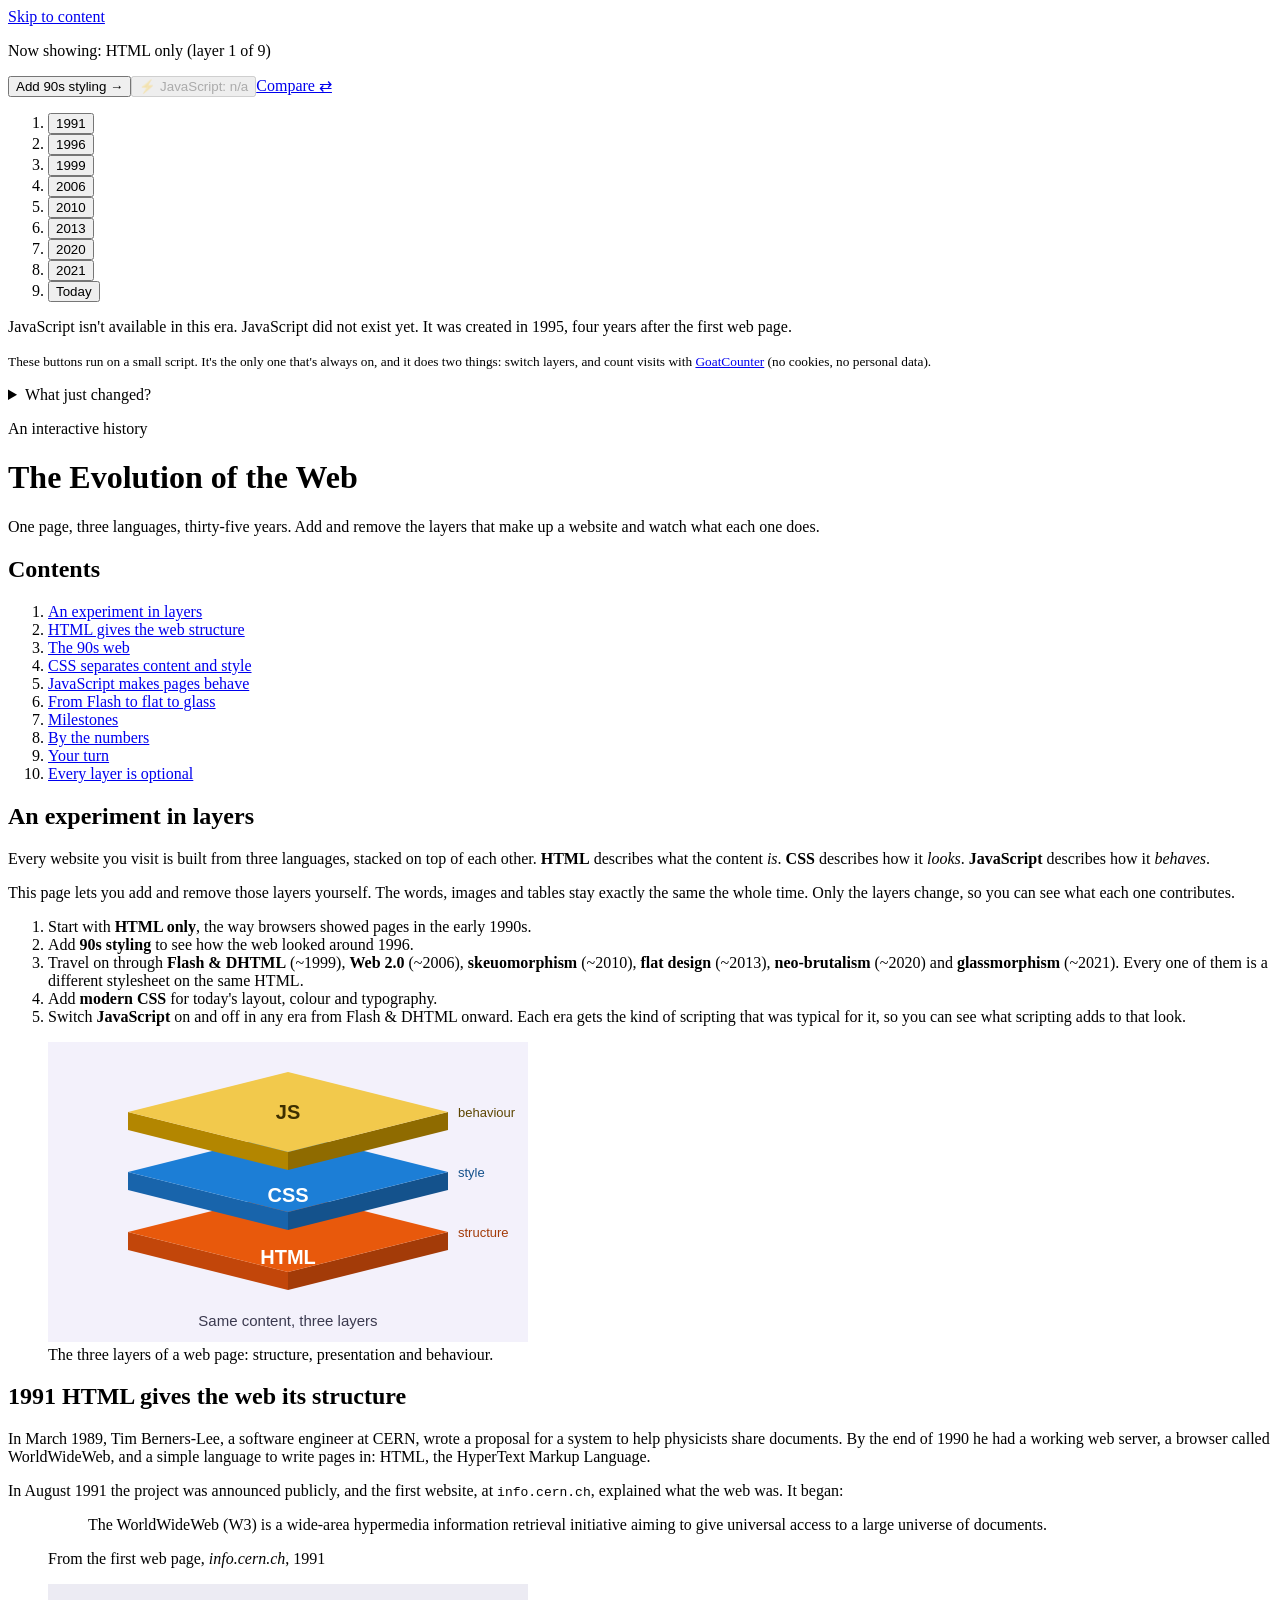
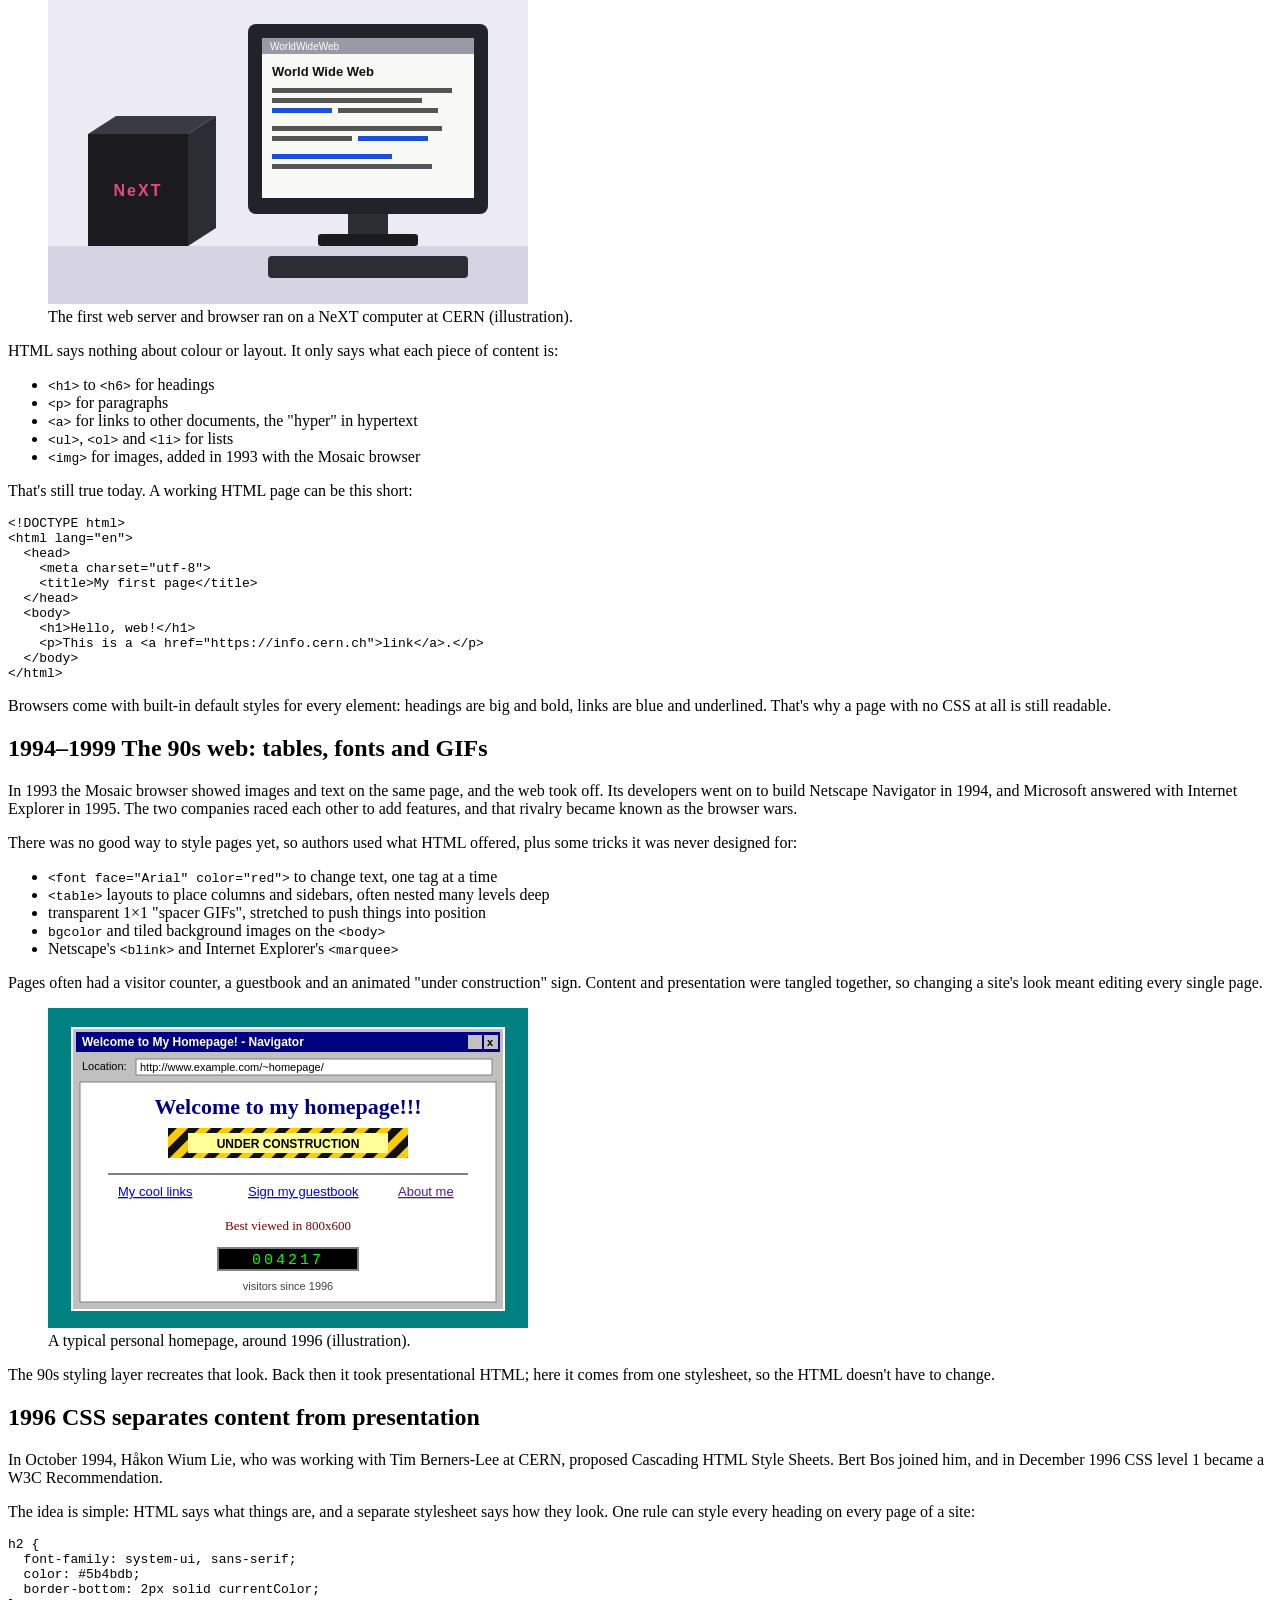
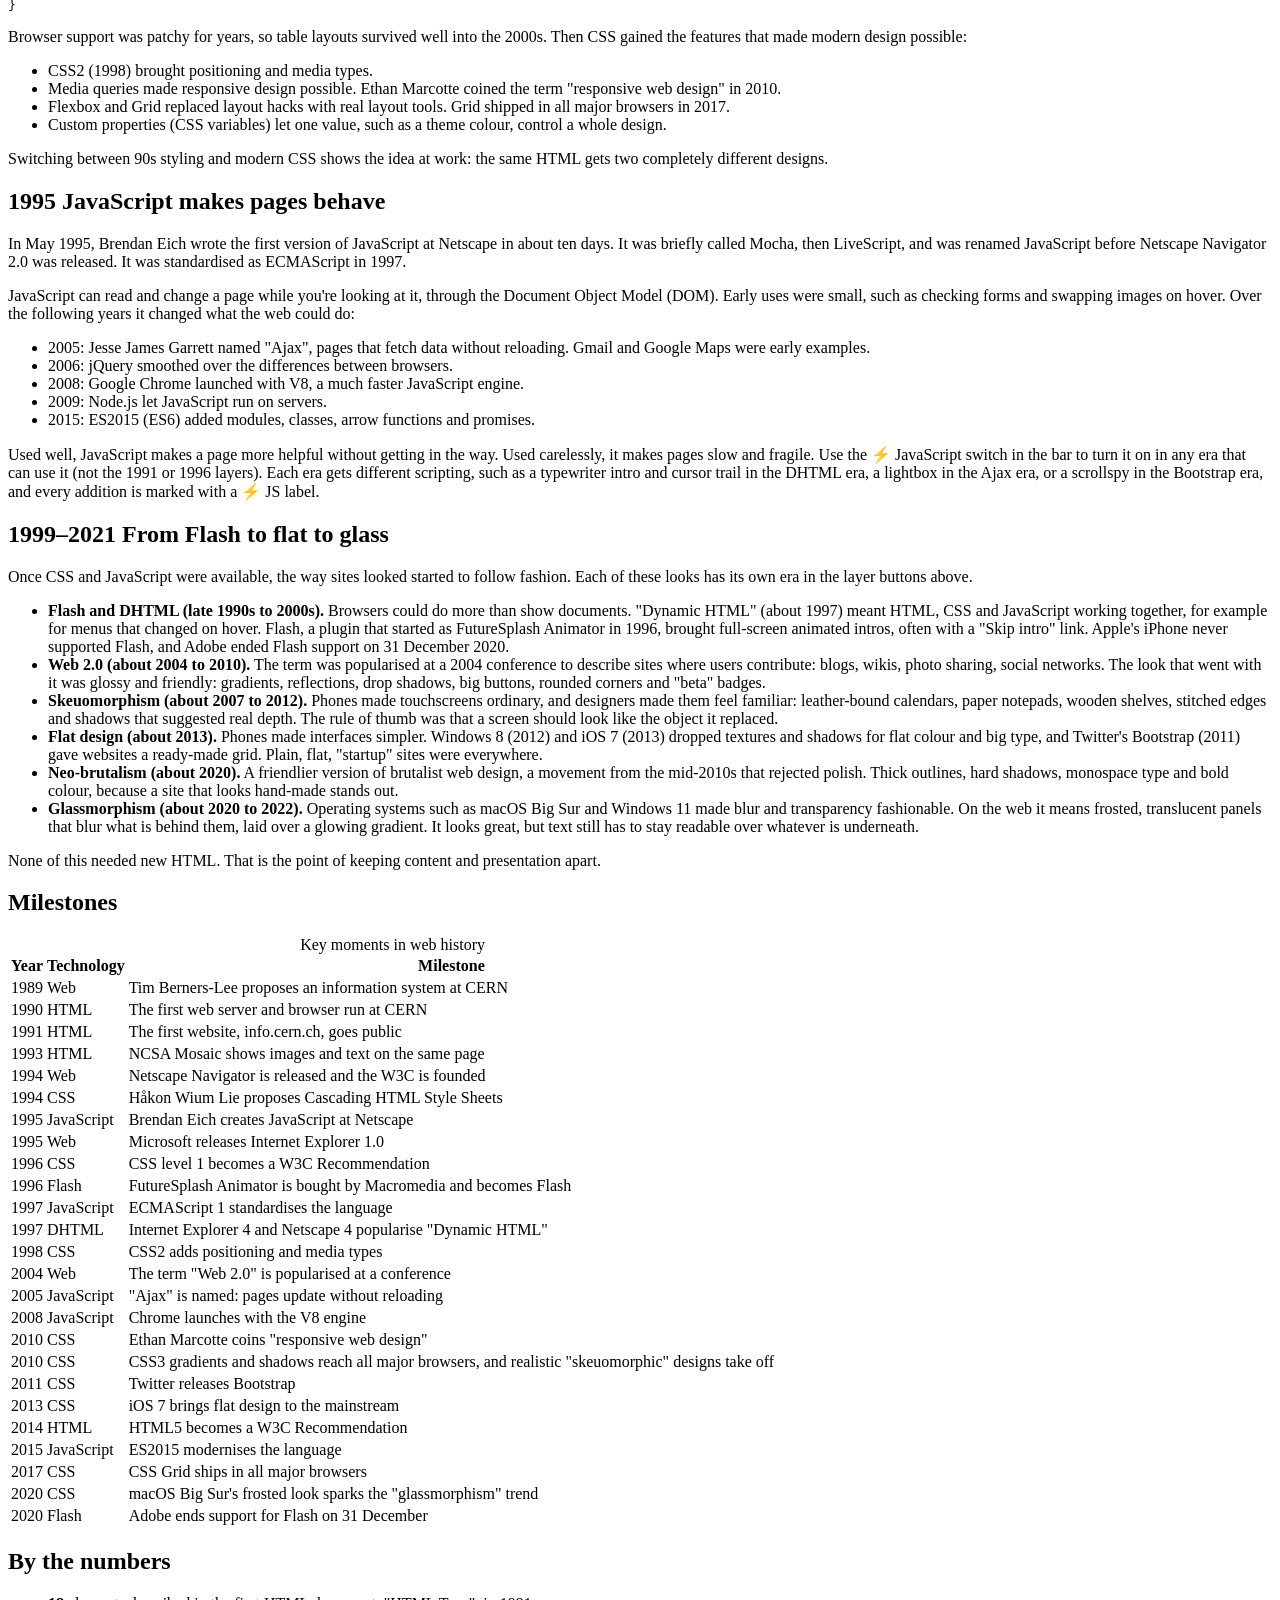
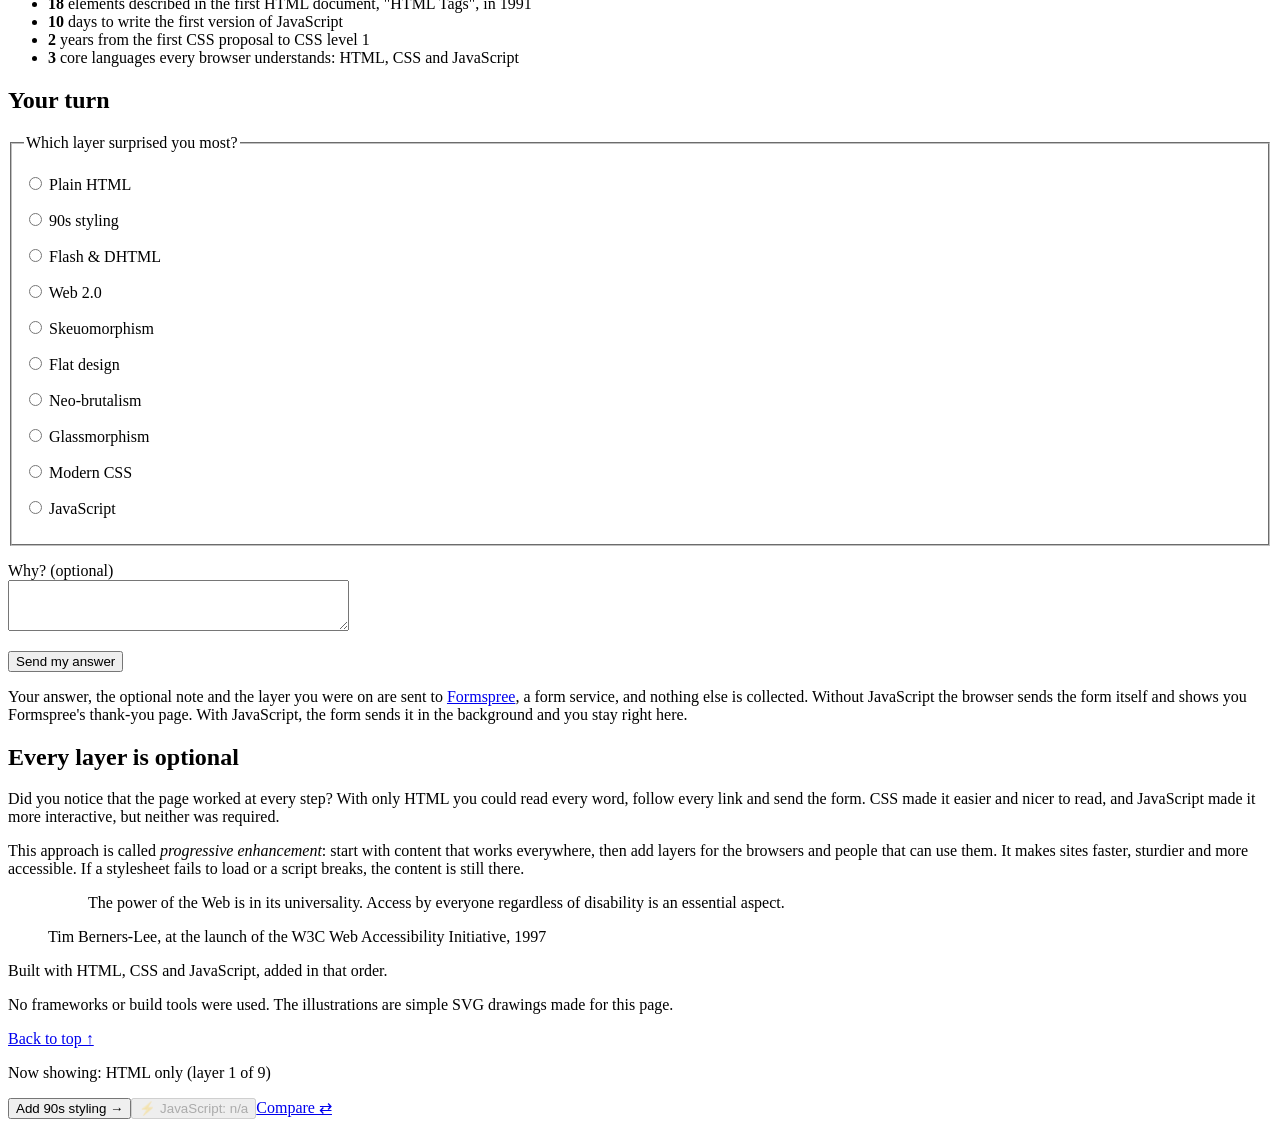
<file: index.html>
<!DOCTYPE html>
<html lang="en">
<head>
  <meta charset="utf-8">
  <meta name="viewport" content="width=device-width, initial-scale=1">
  <title>The Evolution of the Web</title>
  <meta name="description" content="An interactive page that lets you add and remove HTML, CSS and JavaScript layers to see what each one does.">
  <link rel="icon" href="assets/img/favicon.svg" type="image/svg+xml">
  <!-- The only script that is always on: it switches layers, nothing else. -->
  <script src="controller.js"></script>
</head>
<body>
  <a class="skip-link" href="#main">Skip to content</a>

  <nav class="layer-controls layer-controls--top" aria-label="Layers">
    <p class="layer-status" data-layer-status aria-live="polite"></p>
    <p class="layer-buttons" data-layer-buttons></p>
    <div class="era-timeline" data-era-timeline></div>
    <p class="js-status" data-js-status aria-live="polite"></p>
    <noscript>
      <p>JavaScript is turned off, so the layer buttons can't work. You're seeing the HTML layer, and that's HTML's strength: it works everywhere.</p>
    </noscript>
    <p class="layer-note"><small>These buttons run on a small script. It's the only one that's always on, and it does two things: switch layers, and count visits with <a href="https://www.goatcounter.com/">GoatCounter</a> (no cookies, no personal data).</small></p>
    <details class="what-changed">
      <summary>What just changed?</summary>
      <div class="what-changed__body" data-what-changed>
        <p>Nothing yet.</p>
      </div>
    </details>
  </nav>

  <header class="site-header" id="top">
    <p class="kicker">An interactive history</p>
    <h1>The Evolution of the Web</h1>
    <p class="lead">One page, three languages, thirty-five years. Add and remove the layers that make up a website and watch what each one does.</p>
  </header>

  <div class="page">
    <nav class="toc" aria-labelledby="toc-title">
      <h2 id="toc-title">Contents</h2>
      <ol>
        <li><a href="#intro">An experiment in layers</a></li>
        <li><a href="#html">HTML gives the web structure</a></li>
        <li><a href="#nineties">The 90s web</a></li>
        <li><a href="#css">CSS separates content and style</a></li>
        <li><a href="#javascript">JavaScript makes pages behave</a></li>
        <li><a href="#eras">From Flash to flat to glass</a></li>
        <li><a href="#timeline">Milestones</a></li>
        <li><a href="#numbers">By the numbers</a></li>
        <li><a href="#poll">Your turn</a></li>
        <li><a href="#progressive">Every layer is optional</a></li>
      </ol>
    </nav>

    <main id="main">
      <section id="intro">
        <h2>An experiment in layers</h2>
        <p>Every website you visit is built from three languages, stacked on top of each other. <strong>HTML</strong> describes what the content <em>is</em>. <strong>CSS</strong> describes how it <em>looks</em>. <strong>JavaScript</strong> describes how it <em>behaves</em>.</p>
        <p>This page lets you add and remove those layers yourself. The words, images and tables stay exactly the same the whole time. Only the layers change, so you can see what each one contributes.</p>
        <ol>
          <li>Start with <strong>HTML only</strong>, the way browsers showed pages in the early 1990s.</li>
          <li>Add <strong>90s styling</strong> to see how the web looked around 1996.</li>
          <li>Travel on through <strong>Flash &amp; DHTML</strong> (~1999), <strong>Web 2.0</strong> (~2006), <strong>skeuomorphism</strong> (~2010), <strong>flat design</strong> (~2013), <strong>neo-brutalism</strong> (~2020) and <strong>glassmorphism</strong> (~2021). Every one of them is a different stylesheet on the same HTML.</li>
          <li>Add <strong>modern CSS</strong> for today's layout, colour and typography.</li>
          <li>Switch <strong>JavaScript</strong> on and off in any era from Flash &amp; DHTML onward. Each era gets the kind of scripting that was typical for it, so you can see what scripting adds to that look.</li>
        </ol>
        <figure>
          <img src="assets/img/layers.svg" width="480" height="300" alt="Three stacked layers labelled HTML at the bottom, CSS in the middle and JS on top.">
          <figcaption>The three layers of a web page: structure, presentation and behaviour.</figcaption>
        </figure>
      </section>

      <section id="html">
        <h2><span class="era">1991</span> HTML gives the web its structure</h2>
        <p>In March 1989, Tim Berners-Lee, a software engineer at CERN, wrote a proposal for a system to help physicists share documents. By the end of 1990 he had a working web server, a browser called WorldWideWeb, and a simple language to write pages in: HTML, the HyperText Markup Language.</p>
        <p>In August 1991 the project was announced publicly, and the first website, at <code>info.cern.ch</code>, explained what the web was. It began:</p>
        <figure class="quote">
          <blockquote cite="http://info.cern.ch/hypertext/WWW/TheProject.html">
            <p>The WorldWideWeb (W3) is a wide-area hypermedia information retrieval initiative aiming to give universal access to a large universe of documents.</p>
          </blockquote>
          <figcaption>From the first web page, <cite>info.cern.ch</cite>, 1991</figcaption>
        </figure>
        <figure>
          <img src="assets/img/next-computer.svg" width="480" height="320" alt="Illustration of a black cube-shaped computer next to a monitor showing a simple text document with links.">
          <figcaption>The first web server and browser ran on a NeXT computer at CERN (illustration).</figcaption>
        </figure>
        <p>HTML says nothing about colour or layout. It only says what each piece of content is:</p>
        <ul>
          <li><code>&lt;h1&gt;</code> to <code>&lt;h6&gt;</code> for headings</li>
          <li><code>&lt;p&gt;</code> for paragraphs</li>
          <li><code>&lt;a&gt;</code> for links to other documents, the "hyper" in hypertext</li>
          <li><code>&lt;ul&gt;</code>, <code>&lt;ol&gt;</code> and <code>&lt;li&gt;</code> for lists</li>
          <li><code>&lt;img&gt;</code> for images, added in 1993 with the Mosaic browser</li>
        </ul>
        <p>That's still true today. A working HTML page can be this short:</p>
<pre><code>&lt;!DOCTYPE html&gt;
&lt;html lang="en"&gt;
  &lt;head&gt;
    &lt;meta charset="utf-8"&gt;
    &lt;title&gt;My first page&lt;/title&gt;
  &lt;/head&gt;
  &lt;body&gt;
    &lt;h1&gt;Hello, web!&lt;/h1&gt;
    &lt;p&gt;This is a &lt;a href="https://info.cern.ch"&gt;link&lt;/a&gt;.&lt;/p&gt;
  &lt;/body&gt;
&lt;/html&gt;</code></pre>
        <p>Browsers come with built-in default styles for every element: headings are big and bold, links are blue and underlined. That's why a page with no CSS at all is still readable.</p>
      </section>

      <section id="nineties">
        <h2><span class="era">1994–1999</span> The 90s web: tables, fonts and GIFs</h2>
        <p>In 1993 the Mosaic browser showed images and text on the same page, and the web took off. Its developers went on to build Netscape Navigator in 1994, and Microsoft answered with Internet Explorer in 1995. The two companies raced each other to add features, and that rivalry became known as the browser wars.</p>
        <p>There was no good way to style pages yet, so authors used what HTML offered, plus some tricks it was never designed for:</p>
        <ul>
          <li><code>&lt;font face="Arial" color="red"&gt;</code> to change text, one tag at a time</li>
          <li><code>&lt;table&gt;</code> layouts to place columns and sidebars, often nested many levels deep</li>
          <li>transparent 1×1 "spacer GIFs", stretched to push things into position</li>
          <li><code>bgcolor</code> and tiled background images on the <code>&lt;body&gt;</code></li>
          <li>Netscape's <code>&lt;blink&gt;</code> and Internet Explorer's <code>&lt;marquee&gt;</code></li>
        </ul>
        <p>Pages often had a visitor counter, a guestbook and an animated "under construction" sign. Content and presentation were tangled together, so changing a site's look meant editing every single page.</p>
        <figure>
          <img src="assets/img/browser-90s.svg" width="480" height="320" alt="Illustration of an old grey browser window showing a personal homepage with a welcome heading, an under construction sign and a visitor counter.">
          <figcaption>A typical personal homepage, around 1996 (illustration).</figcaption>
        </figure>
        <p>The 90s styling layer recreates that look. Back then it took presentational HTML; here it comes from one stylesheet, so the HTML doesn't have to change.</p>
      </section>

      <section id="css">
        <h2><span class="era">1996</span> CSS separates content from presentation</h2>
        <p>In October 1994, Håkon Wium Lie, who was working with Tim Berners-Lee at CERN, proposed Cascading HTML Style Sheets. Bert Bos joined him, and in December 1996 CSS level 1 became a W3C Recommendation.</p>
        <p>The idea is simple: HTML says what things are, and a separate stylesheet says how they look. One rule can style every heading on every page of a site:</p>
<pre><code>h2 {
  font-family: system-ui, sans-serif;
  color: #5b4bdb;
  border-bottom: 2px solid currentColor;
}</code></pre>
        <p>Browser support was patchy for years, so table layouts survived well into the 2000s. Then CSS gained the features that made modern design possible:</p>
        <ul>
          <li>CSS2 (1998) brought positioning and media types.</li>
          <li>Media queries made responsive design possible. Ethan Marcotte coined the term "responsive web design" in 2010.</li>
          <li>Flexbox and Grid replaced layout hacks with real layout tools. Grid shipped in all major browsers in 2017.</li>
          <li>Custom properties (CSS variables) let one value, such as a theme colour, control a whole design.</li>
        </ul>
        <p>Switching between 90s styling and modern CSS shows the idea at work: the same HTML gets two completely different designs.</p>
      </section>

      <section id="javascript">
        <h2><span class="era">1995</span> JavaScript makes pages behave</h2>
        <p>In May 1995, Brendan Eich wrote the first version of JavaScript at Netscape in about ten days. It was briefly called Mocha, then LiveScript, and was renamed JavaScript before Netscape Navigator 2.0 was released. It was standardised as ECMAScript in 1997.</p>
        <p>JavaScript can read and change a page while you're looking at it, through the Document Object Model (DOM). Early uses were small, such as checking forms and swapping images on hover. Over the following years it changed what the web could do:</p>
        <ul>
          <li>2005: Jesse James Garrett named "Ajax", pages that fetch data without reloading. Gmail and Google Maps were early examples.</li>
          <li>2006: jQuery smoothed over the differences between browsers.</li>
          <li>2008: Google Chrome launched with V8, a much faster JavaScript engine.</li>
          <li>2009: Node.js let JavaScript run on servers.</li>
          <li>2015: ES2015 (ES6) added modules, classes, arrow functions and promises.</li>
        </ul>
        <p>Used well, JavaScript makes a page more helpful without getting in the way. Used carelessly, it makes pages slow and fragile. Use the ⚡ JavaScript switch in the bar to turn it on in any era that can use it (not the 1991 or 1996 layers). Each era gets different scripting, such as a typewriter intro and cursor trail in the DHTML era, a lightbox in the Ajax era, or a scrollspy in the Bootstrap era, and every addition is marked with a ⚡ JS label.</p>
      </section>

      <section id="eras">
        <h2><span class="era">1999–2021</span> From Flash to flat to glass</h2>
        <p>Once CSS and JavaScript were available, the way sites looked started to follow fashion. Each of these looks has its own era in the layer buttons above.</p>
        <ul>
          <li><strong>Flash and DHTML (late 1990s to 2000s).</strong> Browsers could do more than show documents. "Dynamic HTML" (about 1997) meant HTML, CSS and JavaScript working together, for example for menus that changed on hover. Flash, a plugin that started as FutureSplash Animator in 1996, brought full-screen animated intros, often with a "Skip intro" link. Apple's iPhone never supported Flash, and Adobe ended Flash support on 31 December 2020.</li>
          <li><strong>Web 2.0 (about 2004 to 2010).</strong> The term was popularised at a 2004 conference to describe sites where users contribute: blogs, wikis, photo sharing, social networks. The look that went with it was glossy and friendly: gradients, reflections, drop shadows, big buttons, rounded corners and "beta" badges.</li>
          <li><strong>Skeuomorphism (about 2007 to 2012).</strong> Phones made touchscreens ordinary, and designers made them feel familiar: leather-bound calendars, paper notepads, wooden shelves, stitched edges and shadows that suggested real depth. The rule of thumb was that a screen should look like the object it replaced.</li>
          <li><strong>Flat design (about 2013).</strong> Phones made interfaces simpler. Windows 8 (2012) and iOS 7 (2013) dropped textures and shadows for flat colour and big type, and Twitter's Bootstrap (2011) gave websites a ready-made grid. Plain, flat, "startup" sites were everywhere.</li>
          <li><strong>Neo-brutalism (about 2020).</strong> A friendlier version of brutalist web design, a movement from the mid-2010s that rejected polish. Thick outlines, hard shadows, monospace type and bold colour, because a site that looks hand-made stands out.</li>
          <li><strong>Glassmorphism (about 2020 to 2022).</strong> Operating systems such as macOS Big Sur and Windows 11 made blur and transparency fashionable. On the web it means frosted, translucent panels that blur what is behind them, laid over a glowing gradient. It looks great, but text still has to stay readable over whatever is underneath.</li>
        </ul>
        <p>None of this needed new HTML. That is the point of keeping content and presentation apart.</p>
      </section>

      <section id="timeline">
        <h2>Milestones</h2>
        <div class="table-wrap">
          <table id="milestones-table">
            <caption>Key moments in web history</caption>
            <thead>
              <tr>
                <th scope="col">Year</th>
                <th scope="col">Technology</th>
                <th scope="col">Milestone</th>
              </tr>
            </thead>
            <tbody>
              <tr><td>1989</td><td>Web</td><td>Tim Berners-Lee proposes an information system at CERN</td></tr>
              <tr><td>1990</td><td>HTML</td><td>The first web server and browser run at CERN</td></tr>
              <tr><td>1991</td><td>HTML</td><td>The first website, info.cern.ch, goes public</td></tr>
              <tr><td>1993</td><td>HTML</td><td>NCSA Mosaic shows images and text on the same page</td></tr>
              <tr><td>1994</td><td>Web</td><td>Netscape Navigator is released and the W3C is founded</td></tr>
              <tr><td>1994</td><td>CSS</td><td>Håkon Wium Lie proposes Cascading HTML Style Sheets</td></tr>
              <tr><td>1995</td><td>JavaScript</td><td>Brendan Eich creates JavaScript at Netscape</td></tr>
              <tr><td>1995</td><td>Web</td><td>Microsoft releases Internet Explorer 1.0</td></tr>
              <tr><td>1996</td><td>CSS</td><td>CSS level 1 becomes a W3C Recommendation</td></tr>
              <tr><td>1996</td><td>Flash</td><td>FutureSplash Animator is bought by Macromedia and becomes Flash</td></tr>
              <tr><td>1997</td><td>JavaScript</td><td>ECMAScript 1 standardises the language</td></tr>
              <tr><td>1997</td><td>DHTML</td><td>Internet Explorer 4 and Netscape 4 popularise "Dynamic HTML"</td></tr>
              <tr><td>1998</td><td>CSS</td><td>CSS2 adds positioning and media types</td></tr>
              <tr><td>2004</td><td>Web</td><td>The term "Web 2.0" is popularised at a conference</td></tr>
              <tr><td>2005</td><td>JavaScript</td><td>"Ajax" is named: pages update without reloading</td></tr>
              <tr><td>2008</td><td>JavaScript</td><td>Chrome launches with the V8 engine</td></tr>
              <tr><td>2010</td><td>CSS</td><td>Ethan Marcotte coins "responsive web design"</td></tr>
              <tr><td>2010</td><td>CSS</td><td>CSS3 gradients and shadows reach all major browsers, and realistic "skeuomorphic" designs take off</td></tr>
              <tr><td>2011</td><td>CSS</td><td>Twitter releases Bootstrap</td></tr>
              <tr><td>2013</td><td>CSS</td><td>iOS 7 brings flat design to the mainstream</td></tr>
              <tr><td>2014</td><td>HTML</td><td>HTML5 becomes a W3C Recommendation</td></tr>
              <tr><td>2015</td><td>JavaScript</td><td>ES2015 modernises the language</td></tr>
              <tr><td>2017</td><td>CSS</td><td>CSS Grid ships in all major browsers</td></tr>
              <tr><td>2020</td><td>CSS</td><td>macOS Big Sur's frosted look sparks the "glassmorphism" trend</td></tr>
              <tr><td>2020</td><td>Flash</td><td>Adobe ends support for Flash on 31 December</td></tr>
            </tbody>
          </table>
        </div>
      </section>

      <section id="numbers">
        <h2>By the numbers</h2>
        <ul class="stats">
          <li><strong class="stat-number" data-count="18">18</strong> <span>elements described in the first HTML document, "HTML Tags", in 1991</span></li>
          <li><strong class="stat-number" data-count="10">10</strong> <span>days to write the first version of JavaScript</span></li>
          <li><strong class="stat-number" data-count="2">2</strong> <span>years from the first CSS proposal to CSS level 1</span></li>
          <li><strong class="stat-number" data-count="3">3</strong> <span>core languages every browser understands: HTML, CSS and JavaScript</span></li>
        </ul>
      </section>

      <section id="poll">
        <h2>Your turn</h2>
        <form id="poll-form" action="https://formspree.io/f/xljgerdb" method="post">
          <input type="hidden" name="layer" value="html">
          <input type="hidden" name="javascript" value="off">
          <input type="hidden" name="_subject" value="New answer: The Evolution of the Web">
          <p hidden><label>Leave this empty <input type="text" name="_gotcha" tabindex="-1" autocomplete="off"></label></p>
          <fieldset>
            <legend>Which layer surprised you most?</legend>
            <p><label><input type="radio" id="poll-html" name="choice" value="Plain HTML (1991)" required> Plain HTML</label></p>
            <p><label><input type="radio" id="poll-retro" name="choice" value="90s styling (1996)"> 90s styling</label></p>
            <p><label><input type="radio" id="poll-flash" name="choice" value="Flash &amp; DHTML (~1999)"> Flash &amp; DHTML</label></p>
            <p><label><input type="radio" id="poll-web2" name="choice" value="Web 2.0 (~2006)"> Web 2.0</label></p>
            <p><label><input type="radio" id="poll-skeuo" name="choice" value="Skeuomorphism (~2010)"> Skeuomorphism</label></p>
            <p><label><input type="radio" id="poll-flat" name="choice" value="Flat design (~2013)"> Flat design</label></p>
            <p><label><input type="radio" id="poll-brutal" name="choice" value="Neo-brutalism (~2020)"> Neo-brutalism</label></p>
            <p><label><input type="radio" id="poll-glass" name="choice" value="Glassmorphism (~2021)"> Glassmorphism</label></p>
            <p><label><input type="radio" id="poll-css" name="choice" value="Modern CSS"> Modern CSS</label></p>
            <p><label><input type="radio" id="poll-js" name="choice" value="JavaScript"> JavaScript</label></p>
          </fieldset>
          <p>
            <label for="poll-why">Why? (optional)</label><br>
            <textarea id="poll-why" name="why" rows="3" cols="40" maxlength="140"></textarea>
          </p>
          <p><button type="submit">Send my answer</button></p>
        </form>
        <p>Your answer, the optional note and the layer you were on are sent to <a href="https://formspree.io/">Formspree</a>, a form service, and nothing else is collected. Without JavaScript the browser sends the form itself and shows you Formspree's thank-you page. With JavaScript, the form sends it in the background and you stay right here.</p>
      </section>

      <section id="progressive">
        <h2>Every layer is optional</h2>
        <p>Did you notice that the page worked at every step? With only HTML you could read every word, follow every link and send the form. CSS made it easier and nicer to read, and JavaScript made it more interactive, but neither was required.</p>
        <p>This approach is called <dfn>progressive enhancement</dfn>: start with content that works everywhere, then add layers for the browsers and people that can use them. It makes sites faster, sturdier and more accessible. If a stylesheet fails to load or a script breaks, the content is still there.</p>
        <figure class="quote">
          <blockquote>
            <p>The power of the Web is in its universality. Access by everyone regardless of disability is an essential aspect.</p>
          </blockquote>
          <figcaption>Tim Berners-Lee, at the launch of the W3C Web Accessibility Initiative, 1997</figcaption>
        </figure>
      </section>
    </main>
  </div>

  <footer class="site-footer">
    <p>Built with HTML, CSS and JavaScript, added in that order.</p>
    <p>No frameworks or build tools were used. The illustrations are simple SVG drawings made for this page.</p>
    <p class="visitor-counter" data-visitor-counter hidden></p>
    <p><a href="#top">Back to top ↑</a></p>
  </footer>

  <nav class="layer-controls layer-controls--bottom" aria-label="Layers (bottom of page)">
    <p class="layer-status" data-layer-status></p>
    <p class="layer-buttons" data-layer-buttons></p>
  </nav>
</body>
</html>
</file>
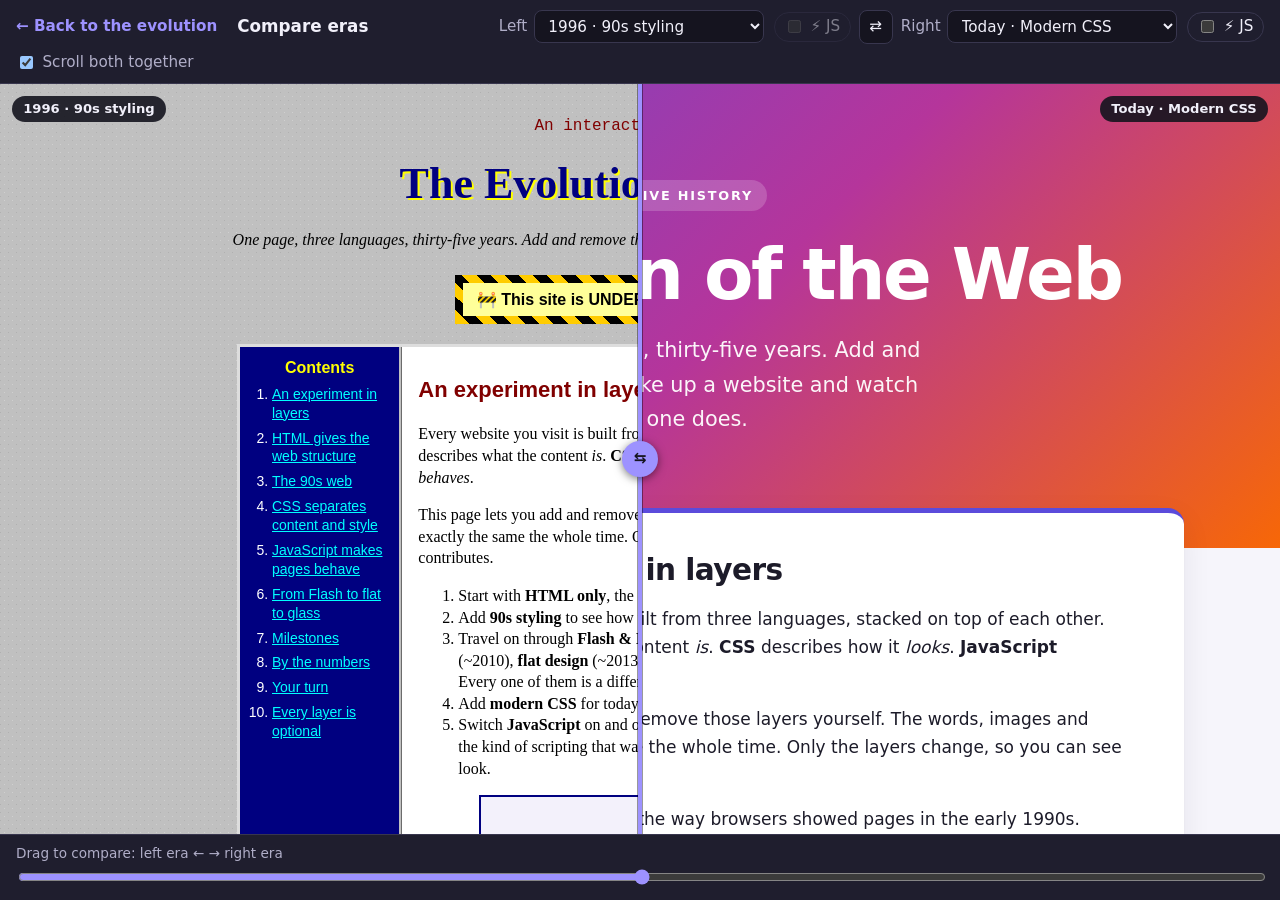
<file: compare.html>
<!DOCTYPE html>
<html lang="en">
<head>
  <meta charset="utf-8">
  <meta name="viewport" content="width=device-width, initial-scale=1">
  <title>Compare eras | The Evolution of the Web</title>
  <meta name="description" content="Drag a slider to compare two web design eras side by side, using the same content.">
  <link rel="icon" href="assets/img/favicon.svg" type="image/svg+xml">
  <link rel="stylesheet" href="compare.css">
  <script src="compare.js" defer></script>
</head>
<body>
  <header class="bar">
    <a class="back" id="back-link" href="index.html">← Back to the evolution</a>
    <h1>Compare eras</h1>
    <div class="pickers">
      <div class="side">
        <label>Left <select id="left-era"></select></label>
        <label class="js-pick"><input type="checkbox" id="left-js"> ⚡ JS</label>
      </div>
      <button type="button" id="swap" aria-label="Swap the two sides">⇄</button>
      <div class="side">
        <label>Right <select id="right-era"></select></label>
        <label class="js-pick"><input type="checkbox" id="right-js"> ⚡ JS</label>
      </div>
    </div>
    <label class="sync"><input type="checkbox" id="sync" checked> Scroll both together</label>
  </header>

  <noscript>
    <p class="notice">This page needs JavaScript to show two eras side by side. You can still visit each era on the <a href="index.html">main page</a>.</p>
  </noscript>

  <main class="stage" id="stage" aria-label="Two eras of the same page">
    <iframe id="frame-left" title="Left era"></iframe>
    <iframe id="frame-right" title="Right era"></iframe>
    <p class="chip chip--left" id="chip-left"></p>
    <p class="chip chip--right" id="chip-right"></p>
    <div class="divider" id="divider" aria-hidden="true"><span class="grip">⇆</span></div>
  </main>

  <div class="slider">
    <label for="split">Drag to compare: left era ← → right era</label>
    <input type="range" id="split" min="0" max="100" step="0.5" value="50">
  </div>
</body>
</html>
</file>
<file: compare.css>
/* Styles for compare.html only. The eras themselves are shown in iframes. */

:root {
  --bg: #15141f;
  --surface: #1f1e2e;
  --text: #f1f0fa;
  --muted: #b0aec8;
  --border: #38364e;
  --accent: #9d92ff;
  --accent-text: #15141f;
  color-scheme: dark;
}

*,
*::before,
*::after {
  box-sizing: border-box;
}

html,
body {
  height: 100%;
}

body {
  margin: 0;
  display: grid;
  grid-template-rows: auto 1fr auto;
  background: var(--bg);
  color: var(--text);
  font-family: system-ui, -apple-system, "Segoe UI", Roboto, sans-serif;
  font-size: 0.95rem;
  line-height: 1.4;
}

:focus-visible {
  outline: 3px solid var(--accent);
  outline-offset: 2px;
}

a {
  color: var(--accent);
}

/* ---------- Toolbar ---------- */
.bar {
  display: flex;
  flex-wrap: wrap;
  align-items: center;
  gap: 0.5rem 1.25rem;
  padding: 0.6rem 1rem;
  background: var(--surface);
  border-bottom: 1px solid var(--border);
}

.bar h1 {
  margin: 0;
  font-size: 1.05rem;
}

.back {
  font-weight: 600;
  text-decoration: none;
}

.back:hover {
  text-decoration: underline;
}

.pickers {
  display: flex;
  flex-wrap: wrap;
  align-items: center;
  gap: 0.5rem;
  margin-left: auto;
}

.pickers label,
.sync {
  display: inline-flex;
  align-items: center;
  gap: 0.4rem;
  color: var(--muted);
}

select,
button {
  font: inherit;
  color: var(--text);
  background: var(--bg);
  border: 1px solid var(--border);
  border-radius: 8px;
  padding: 0.35rem 0.6rem;
}

button {
  cursor: pointer;
}

button:hover,
select:hover {
  border-color: var(--accent);
}

.side {
  display: flex;
  flex-wrap: wrap;
  align-items: center;
  gap: 0.4rem 0.6rem;
}

.pickers .js-pick {
  padding: 0.2rem 0.6rem;
  border: 1px solid var(--border);
  border-radius: 999px;
  color: var(--text);
  cursor: pointer;
}

.pickers .js-pick:has(input:checked) {
  border-color: var(--accent);
  background: var(--accent);
  color: var(--accent-text);
}

.pickers .js-pick:has(input:disabled) {
  opacity: 0.45;
  cursor: not-allowed;
}

.notice {
  margin: 0;
  padding: 1rem;
}

/* ---------- Stage: two iframes, the right one clipped by the slider ---------- */
.stage {
  --split: 50%;
  position: relative;
  min-height: 0;
  overflow: hidden;
  background: #000000;
}

.stage iframe {
  position: absolute;
  inset: 0;
  width: 100%;
  height: 100%;
  border: 0;
  background: #ffffff;
}

#frame-right {
  clip-path: inset(0 0 0 var(--split));
}

.stage.is-dragging iframe {
  pointer-events: none;
}

.divider {
  position: absolute;
  top: 0;
  bottom: 0;
  left: var(--split);
  width: 44px;
  margin-left: -22px;
  cursor: ew-resize;
  touch-action: none;
  display: grid;
  place-items: center;
}

.divider::before {
  content: "";
  position: absolute;
  top: 0;
  bottom: 0;
  left: 50%;
  width: 4px;
  margin-left: -2px;
  background: var(--accent);
  box-shadow: 0 0 0 1px rgba(0, 0, 0, 0.4);
}

.grip {
  position: relative;
  display: grid;
  place-items: center;
  width: 36px;
  height: 36px;
  border-radius: 50%;
  background: var(--accent);
  color: var(--accent-text);
  font-weight: 700;
  box-shadow: 0 2px 8px rgba(0, 0, 0, 0.5);
}

.chip {
  position: absolute;
  top: 0.75rem;
  z-index: 2;
  max-width: 45%;
  margin: 0;
  padding: 0.25rem 0.7rem;
  border-radius: 999px;
  background: rgba(21, 20, 31, 0.9);
  color: var(--text);
  font-size: 0.82rem;
  font-weight: 600;
  pointer-events: none;
  transition: opacity 0.15s;
}

.chip--left {
  left: 0.75rem;
}

.chip--right {
  right: 0.75rem;
}

.chip[hidden] {
  display: block;
  opacity: 0;
}

/* ---------- Slider ---------- */
.slider {
  display: grid;
  gap: 0.25rem;
  padding: 0.6rem 1rem 0.8rem;
  background: var(--surface);
  border-top: 1px solid var(--border);
  color: var(--muted);
  font-size: 0.85rem;
}

.slider input {
  width: 100%;
  accent-color: var(--accent);
}

@media (max-width: 640px) {
  .bar h1 {
    display: none;
  }

  .pickers {
    margin-left: 0;
  }

  select {
    max-width: 9.5rem;
  }
}

@media (prefers-reduced-motion: reduce) {
  .chip {
    transition: none;
  }
}
</file>
